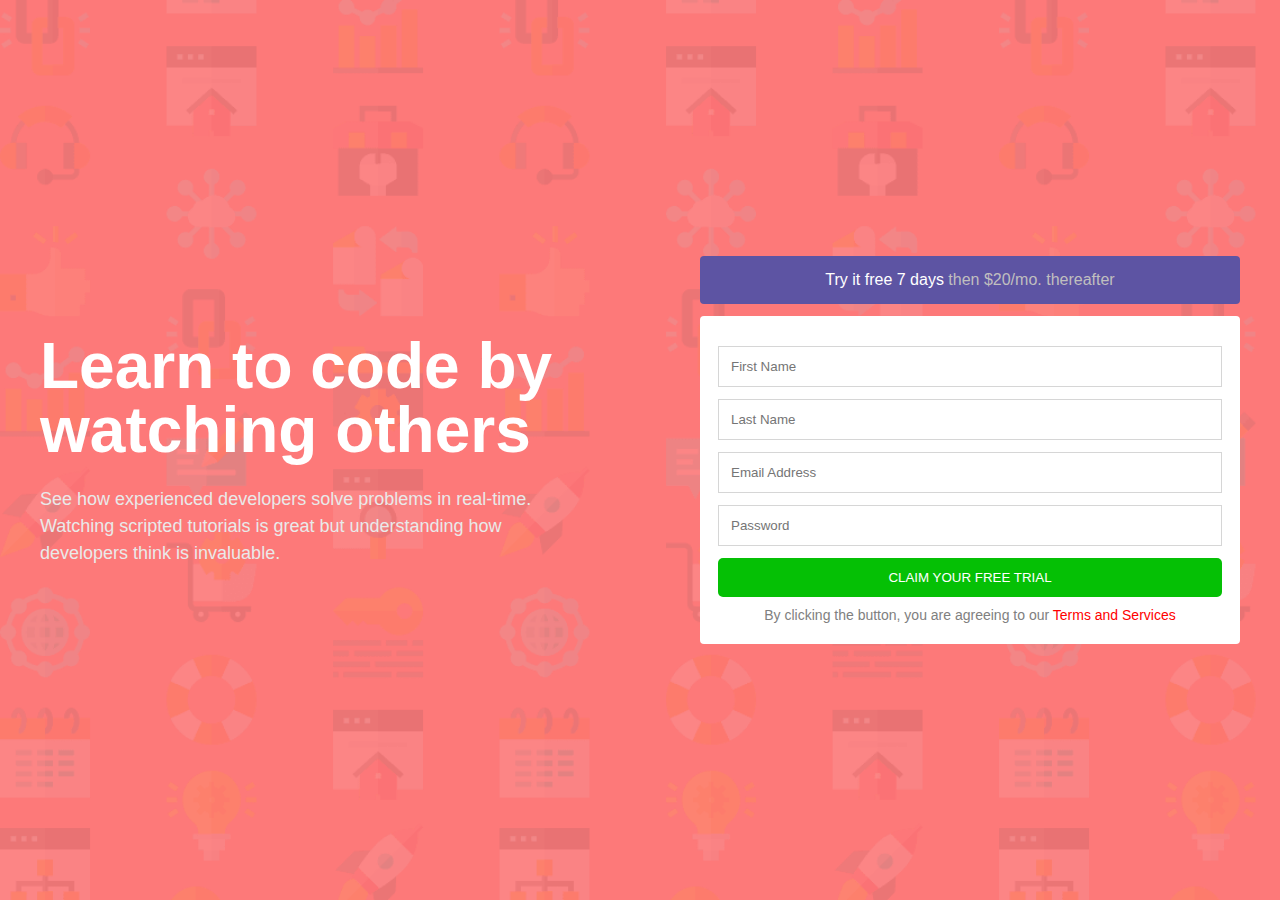
<file: block-BHaaci/index.html>
<!DOCTYPE html>
<html lang="en">
<head>
    <meta charset="UTF-8">
    <meta http-equiv="X-UA-Compatible" content="IE=edge">
    <meta name="viewport" content="width=device-width, initial-scale=1.0">
    <title>Build Signup Form - Assignment 1</title>
    <link rel="stylesheet" href="style.css">
</head>
<body>
    <div class="whole-body">
        <section class="container flex">
            <div class="col-1-2"> 
                <h1>Learn to code by watching others</h1>
                <p>See how experienced developers solve problems in real-time.
                    Watching scripted tutorials is great but understanding how 
                    developers think is invaluable.
                </p>
            </div>
            <div class="col-2-2">
                <h2><span>Try it free 7 days</span> then $20/mo. thereafter</h2>
                <form action="">
                    <fieldset>
                        <input type="text" placeholder="First Name">
                        <input type="text" placeholder="Last Name">
                        <input type="email" placeholder="Email Address">
                        <input type="password" placeholder="Password" required >
                        <button>CLAIM YOUR FREE TRIAL</button>
                        <p>By clicking the button, you are agreeing to our <span>Terms and Services</span></p>
                    </fieldset>
                </form>
            </div>
        </section>
    </div>
    
</body>
</html>
</file>
<file: block-BHaaci/style.css>
/* http://meyerweb.com/eric/tools/css/reset/ 
   v2.0 | 20110126
   License: none (public domain)
*/

html, body, div, span, applet, object, iframe,
h1, h2, h3, h4, h5, h6, p, blockquote, pre,
a, abbr, acronym, address, big, cite, code,
del, dfn, em, img, ins, kbd, q, s, samp,
small, strike, strong, sub, sup, tt, var,
b, u, i, center,
dl, dt, dd, ol, ul, li,
fieldset, form, label, legend,
table, caption, tbody, tfoot, thead, tr, th, td,
article, aside, canvas, details, embed, 
figure, figcaption, footer, header, hgroup, 
menu, nav, output, ruby, section, summary,
time, mark, audio, video {
	margin: 0;
	padding: 0;
	border: 0;
	font-size: 100%;
	font: inherit;
	vertical-align: baseline;
}
/* HTML5 display-role reset for older browsers */
article, aside, details, figcaption, figure, 
footer, header, hgroup, menu, nav, section {
	display: block;
}
body {
	line-height: 1;
}
ol, ul {
	list-style: none;
}
blockquote, q {
	quotes: none;
}
blockquote:before, blockquote:after,
q:before, q:after {
	content: '';
	content: none;
}
table {
	border-collapse: collapse;
	border-spacing: 0;
}

/* -------------------------- */
*,
*::after,
*::before {
    box-sizing: border-box;
}
.container {
    max-width: 1200px;
    margin: 0 auto;
    /* padding: 0 32px; */
}
.flex {
    display: flex;
    justify-content: space-between;
    align-items: center;
}
body {
    height: 100vh;
    background: url(./assets/bg-intro-desktop.png) no-repeat, linear-gradient(#FD7979, #FD7979);
    /* background-color: salmon; */
    background-size: cover;
    font-family: sans-serif;
    line-height: 1.5;
    display: flex;
    align-items: center;
    justify-content: center;
}
.col-1-2{
    flex: 0 1 45%;
}
.col-2-2 {
    flex: 0 1 45%;
}
h1 {
    font-size: 64px;
    font-weight: 700;
    color:white;
    line-height: 1;
}
.col-1-2 p {
    font-size: 18px;
    margin-top: 24px;
    color: rgb(233, 233, 233);
}
input {
    display: block;
    width: 100%;
    margin: 12px 0;
    padding: 12px;
    border: 1px solid #cccc;
    outline: 0;
}
input:focus {
    border-color: #5D54A3;
}
button {
    width: 100%;
    background-color: rgb(5, 192, 5);
    color: #fff;
    padding: 12px;
    border: 0;
    border-radius: 5px;
}
h2 {
    text-align: center;
    background-color: #5D54A3;
    color: rgb(192, 191, 191);
    border-radius: 4px;
    margin-bottom: 12px;
    padding: 12px;
}
h2 span {
    color: #fff;
}
form {
    background-color: #fff;
    padding: 18px;
    border-radius: 4px;
}
.col-2-2 p{
    text-align: center;
    color: gray;
    margin-top: 8px;
    font-size: 14px;
}
.col-2-2 p span {
    color: red;
}
</file>
